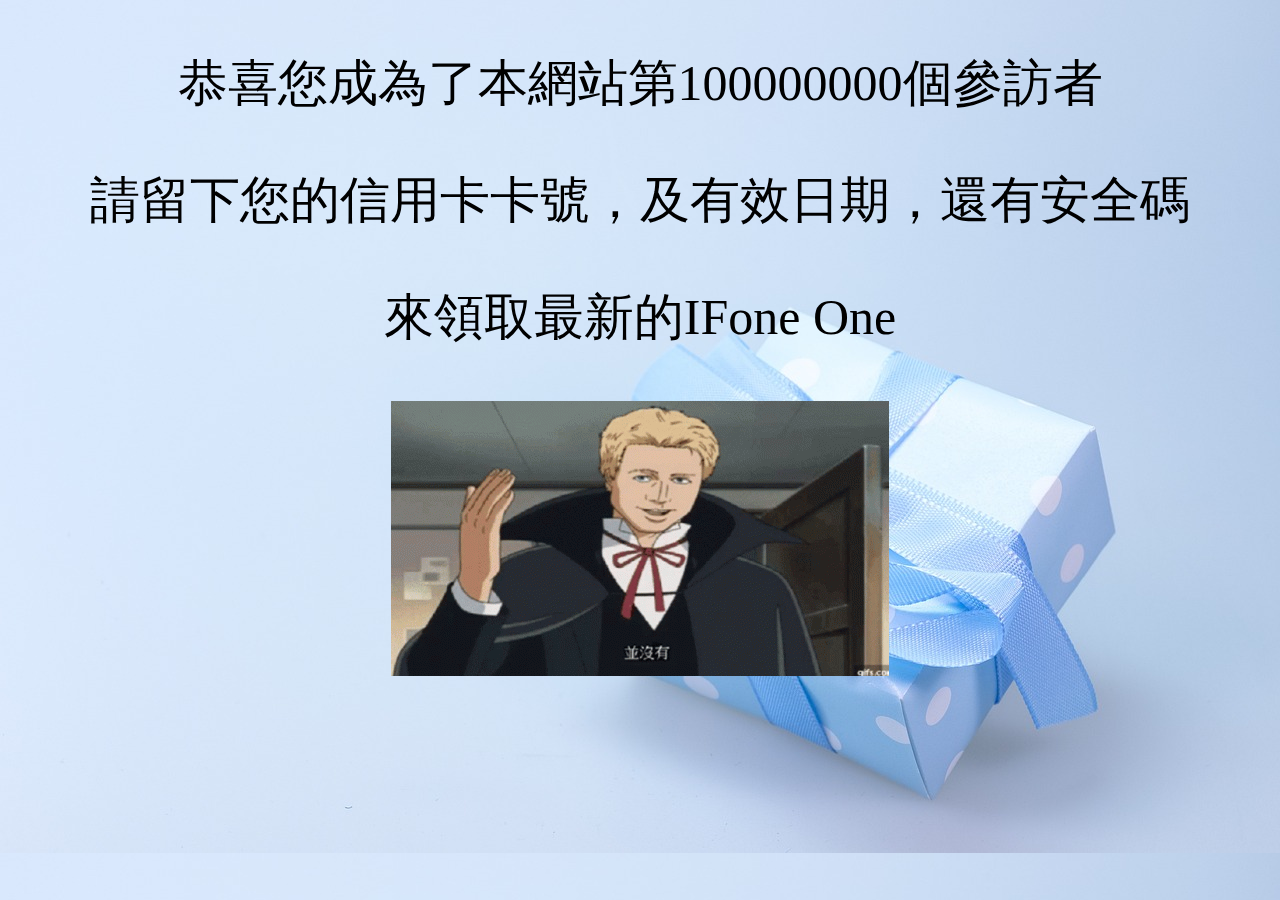
<file: index/fb.html>
<!DOCTYPE html>
<html lang="en">
<head>
    <meta charset="UTF-8">
    <meta http-equiv="X-UA-Compatible" content="IE=edge">
    <meta name="viewport" content="width=device-width, initial-scale=1.0">
    <title>Facebook</title>
<style>
    p{
        font-size: 50px;
        text-align: center;
        position: relative;
        top: 50%;
    }
    img{
        margin: auto;
        display: block;
    }

    body{
        background-image: url(../img/background/bk5.jpg);
        background-size: cover;
    }
</style>

</head>
<body>
    <p>恭喜您成為了本網站第100000000個參訪者</p>
    <p>請留下您的信用卡卡號，及有效日期，還有安全碼</p>
    <p>來領取最新的IFone One</p>

    <img src="../gif/gif5.gif" alt="">
</body>
</html>
</file>
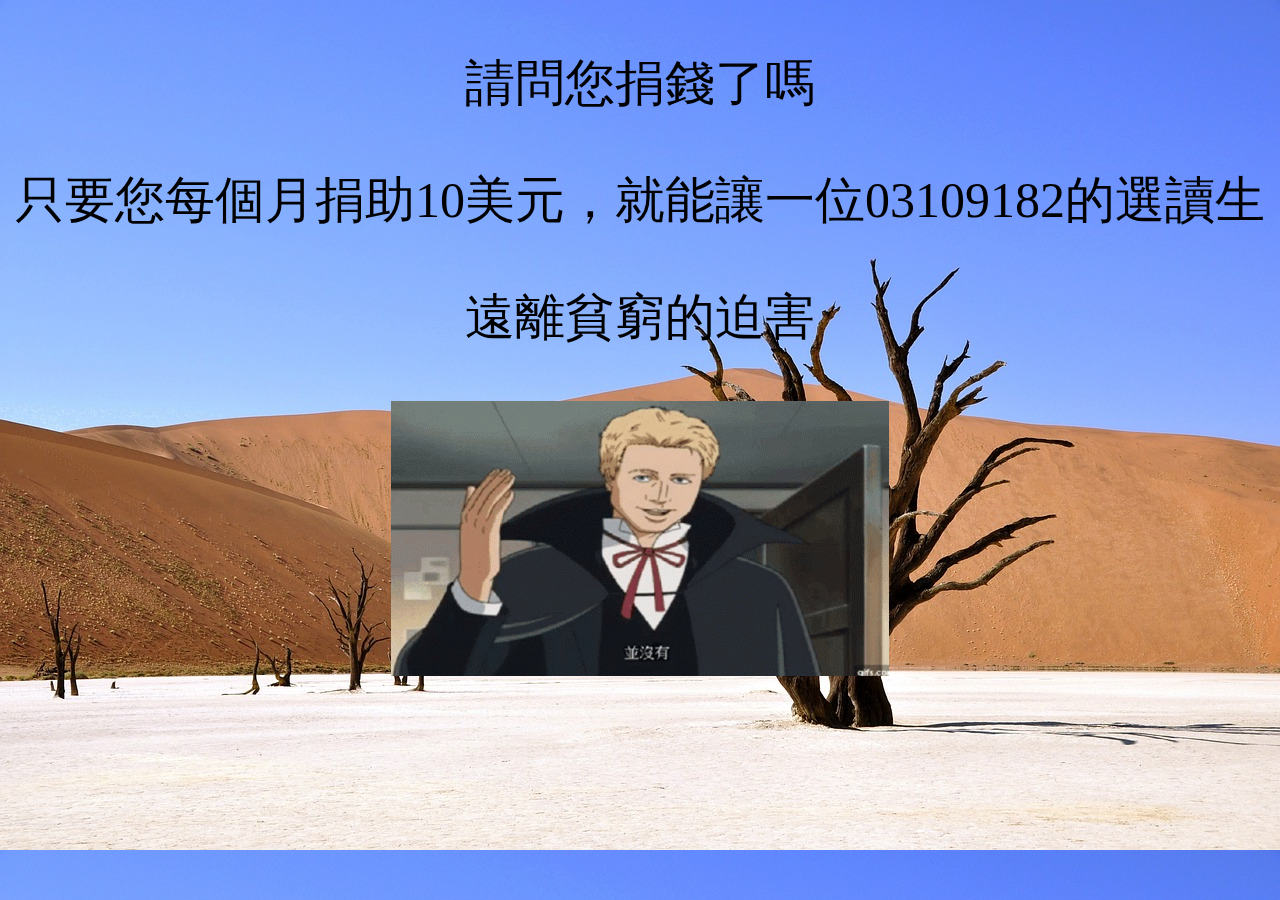
<file: index/ig.html>
<!DOCTYPE html>
<html lang="en">
<head>
    <meta charset="UTF-8">
    <meta http-equiv="X-UA-Compatible" content="IE=edge">
    <meta name="viewport" content="width=device-width, initial-scale=1.0">
    <title>Instagram</title>

    <style>
        p{
            font-size: 50px;
            text-align: center;
            position: relative;
            top: 50%;
        }
        img{
            margin: auto;
            display: block;
        }
    
        body{
            background-image: url(../img/background/bk6.jpg);
            background-size: cover;
        }
    </style>  
</head>
<body>
    <p>請問您捐錢了嗎</p>
    <p>只要您每個月捐助10美元，就能讓一位03109182的選讀生</p>
    <p>遠離貧窮的迫害</p>

    <img src="../gif/gif5.gif" alt="">
</body>
</html>
</file>
